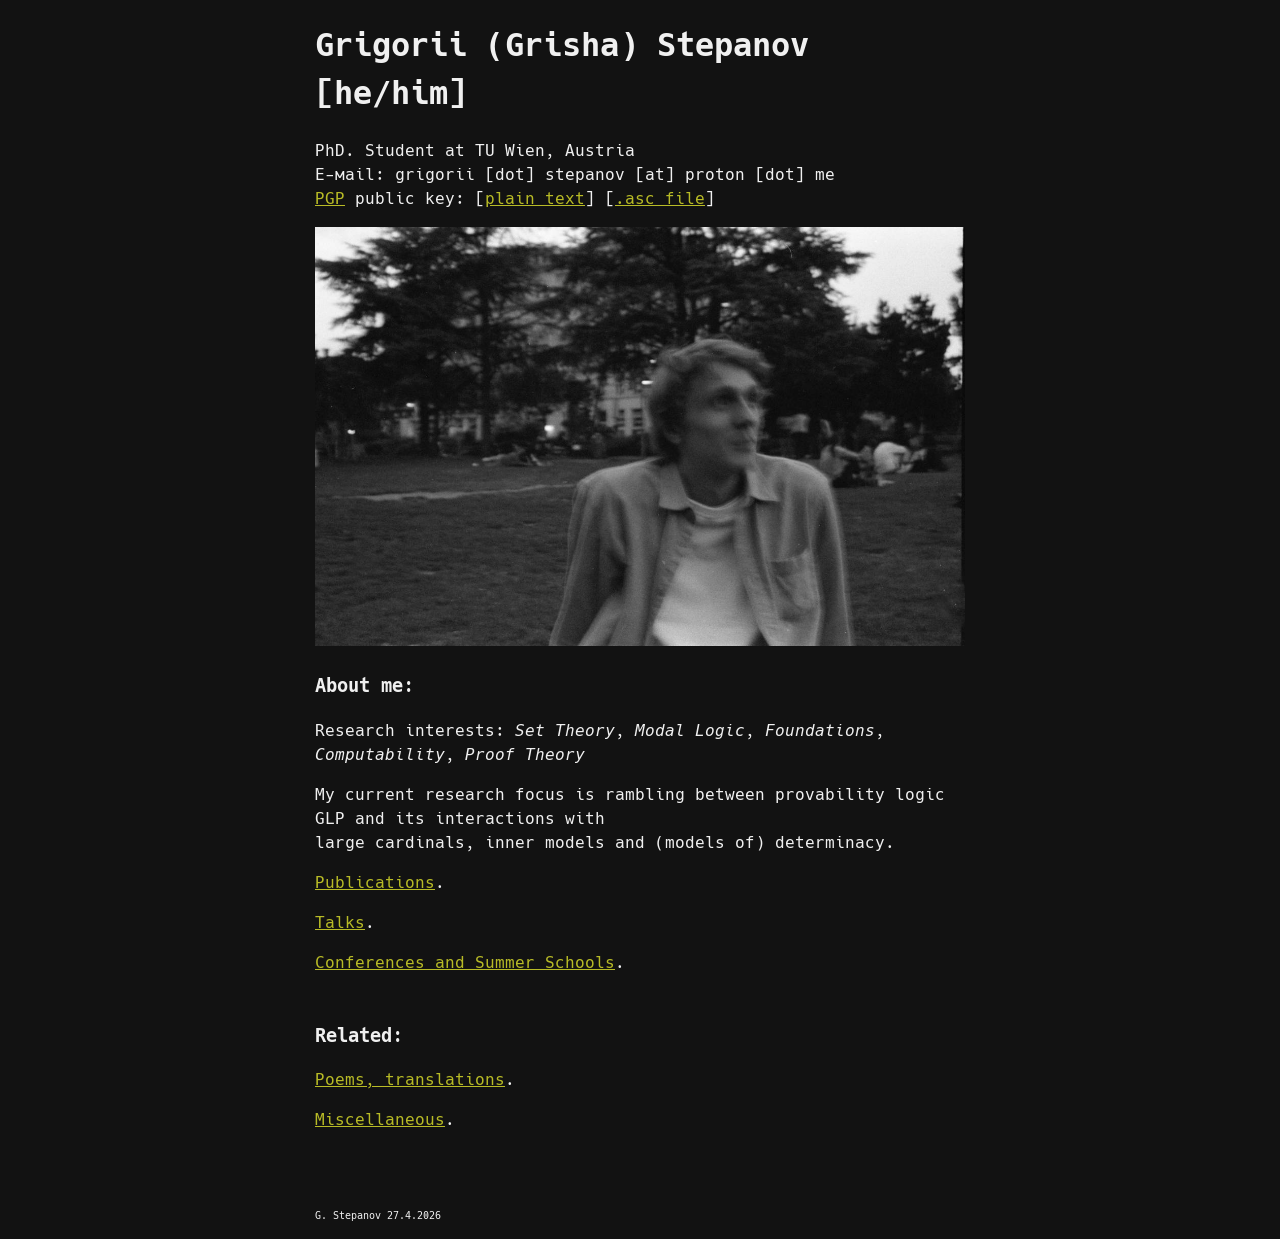
<file: index.html>
<!DOCTYPE html>
<html lang="en">
  <head> <meta name="viewport" content="width=device-width, initial-scale=1.0">
    <meta charset="utf-8">
    <link rel="stylesheet" href="style.css">
    <title>g. stepanov [mathematician]</title>
  </head>
</html> 

<body>
<h1>Grigorii (Grisha) Stepanov [he/him]</h1>

<p>PhD. Student at TU Wien, Austria <br>
Е-маil: grigorii [dоt] stepanov [аt] proton [dоt] me<br>
<a href="https://en.wikipedia.org/wiki/Pretty_Good_Privacy">PGP</a> public key: [<a href="public-key.html">plain text</a>] [<a href="publickey.grigorii.stepanov@proton.me-a4eddd937f5af16a2847344d0b64bc39fb49fc66.asc">.asc file</a>] </p>


<img
  src="foto-3.jpg"
  alt="Me">

<h3>About me:</h3>

<p>Research interests: <i>Set Theory, 
  Modal Logic, Foundations, Computability, Proof Theory</i></p>

  My current research focus is rambling between provability logic GLP
  and its interactions with <br>large cardinals, inner models and (models of) determinacy.</p></p>
  

<p> <a href="publications.html">Publications</a>. </p>

<p><a href="talks.html">Talks</a>. </p>

<p><a href="conf.html">Conferences and Summer Schools</a>. </p>


<h3><br>Related:</h3>

<p><a href="poems.html">Poems, translations</a>. </p>

<p><a href="miscellaneous.html">Miscellaneous</a>. </p>


<p style="font-size:10px;"> <br><br><br><br>G. Stepanov 27.4.2026 </p> 
</body>
</file>
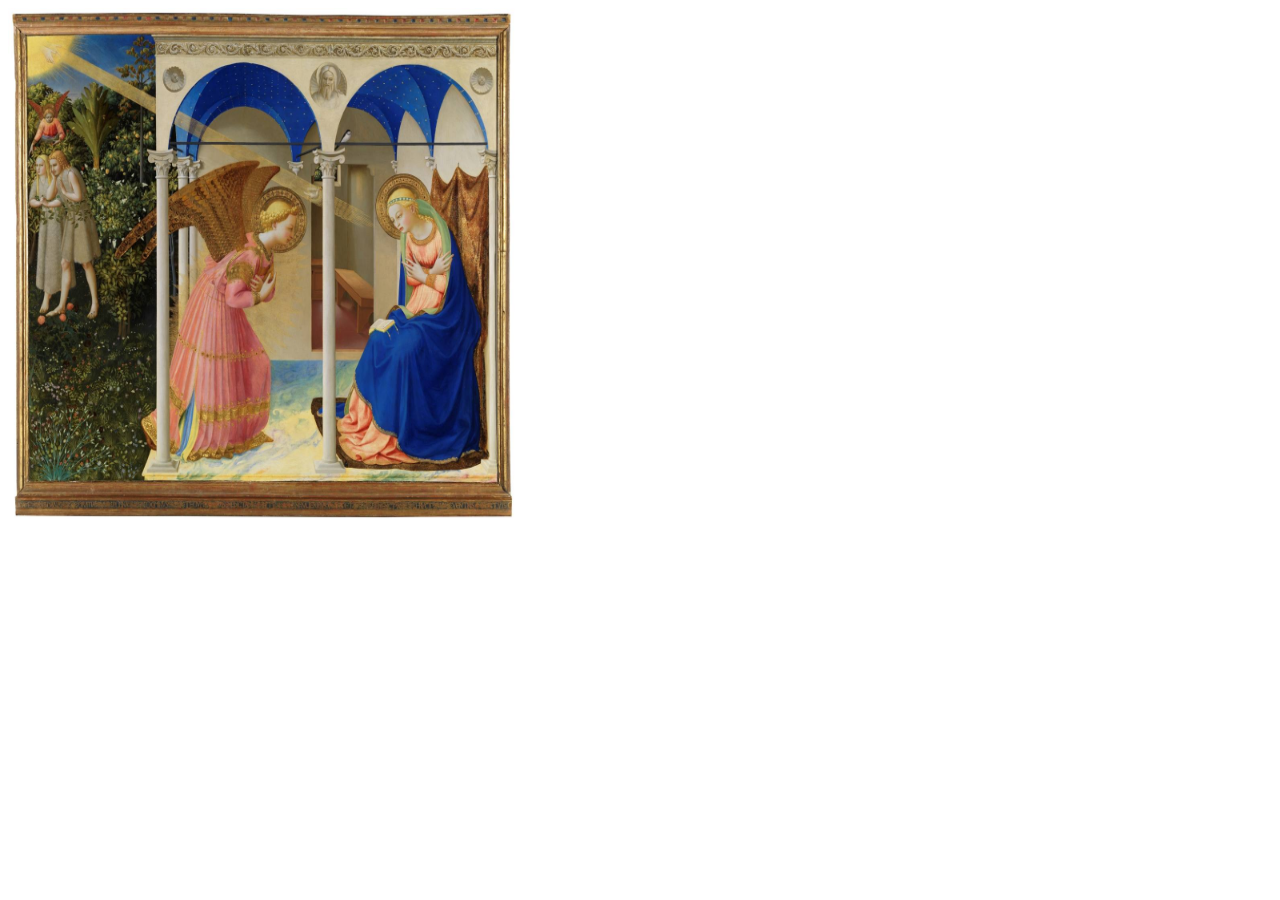
<file: announciation.html>
<!DOCTYPE html>
<html lang="en">
  <head> <meta name="viewport" content="width=device-width, initial-scale=1.0">
    <meta charset="utf-8">
    <title>Announciation</title>
  </head>
</html>

<img src="rest/announc.jpeg" style="width:512px;height:512px;">
</file>
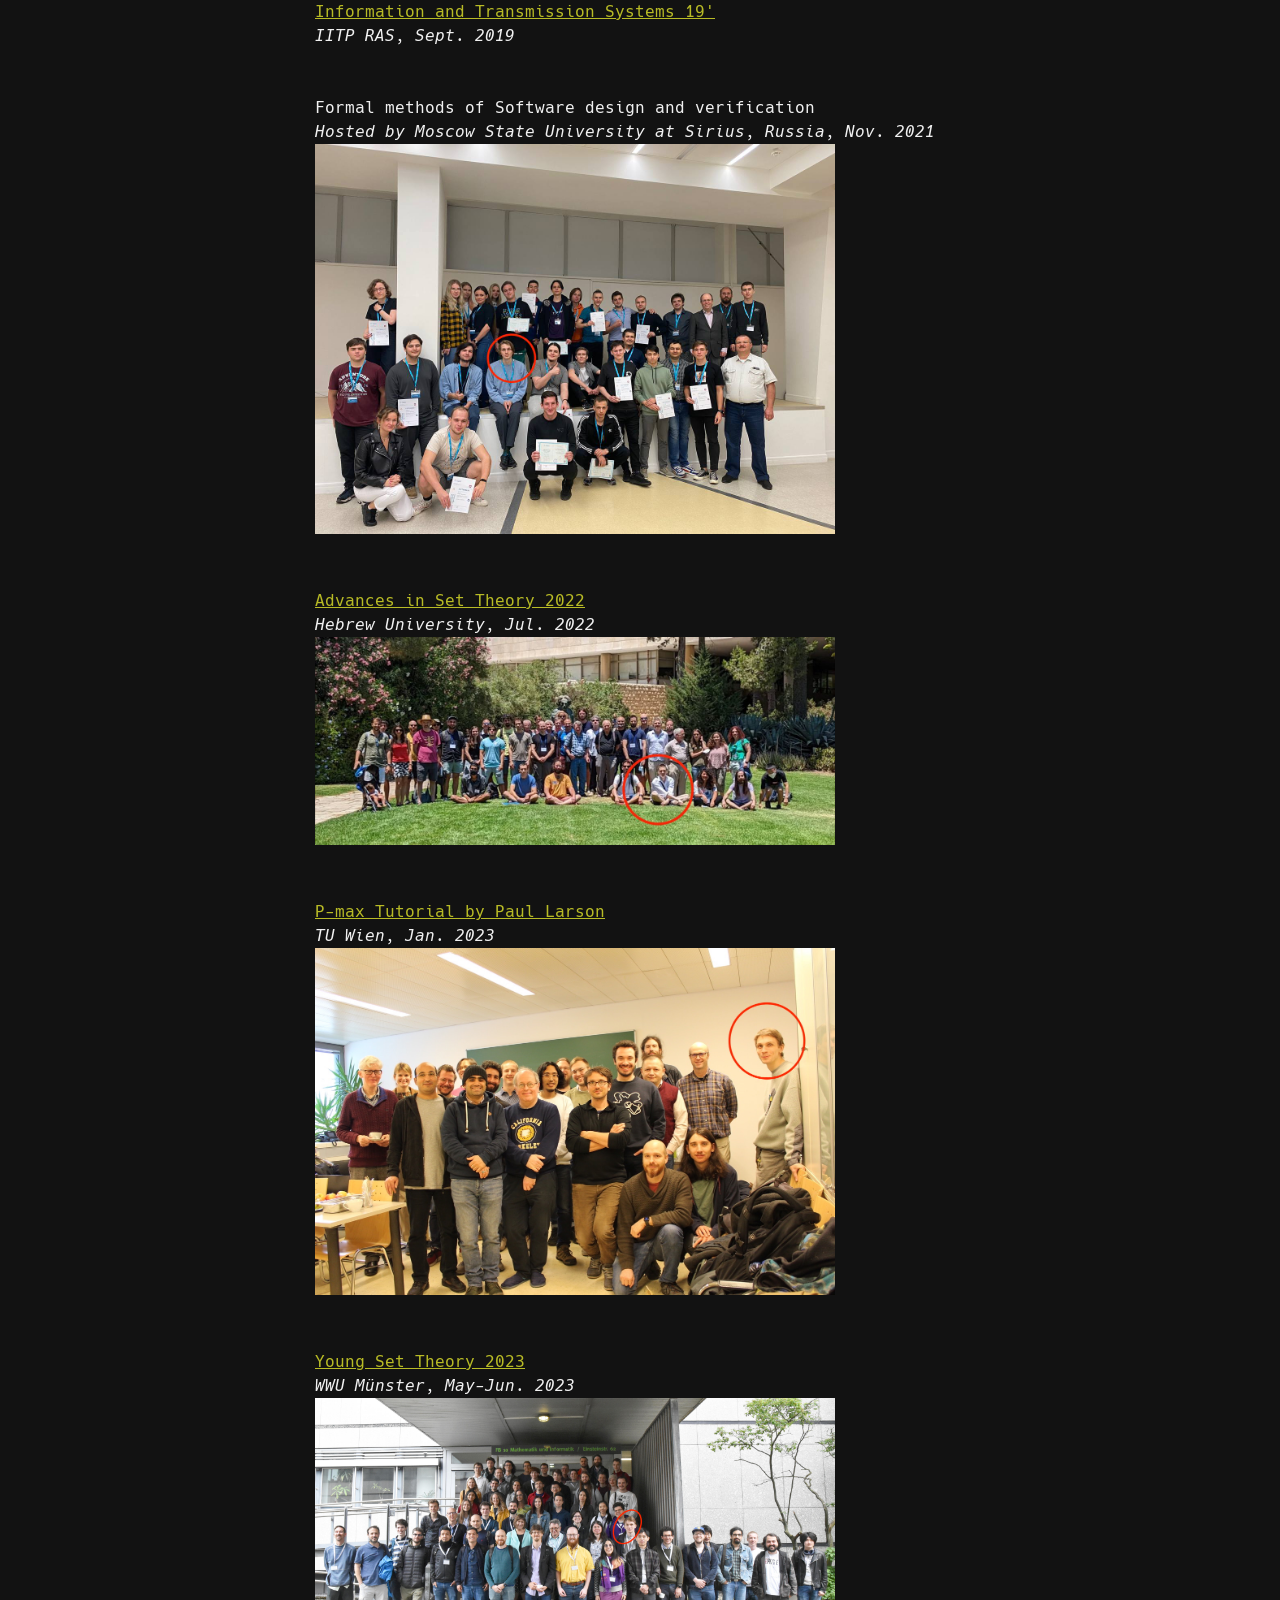
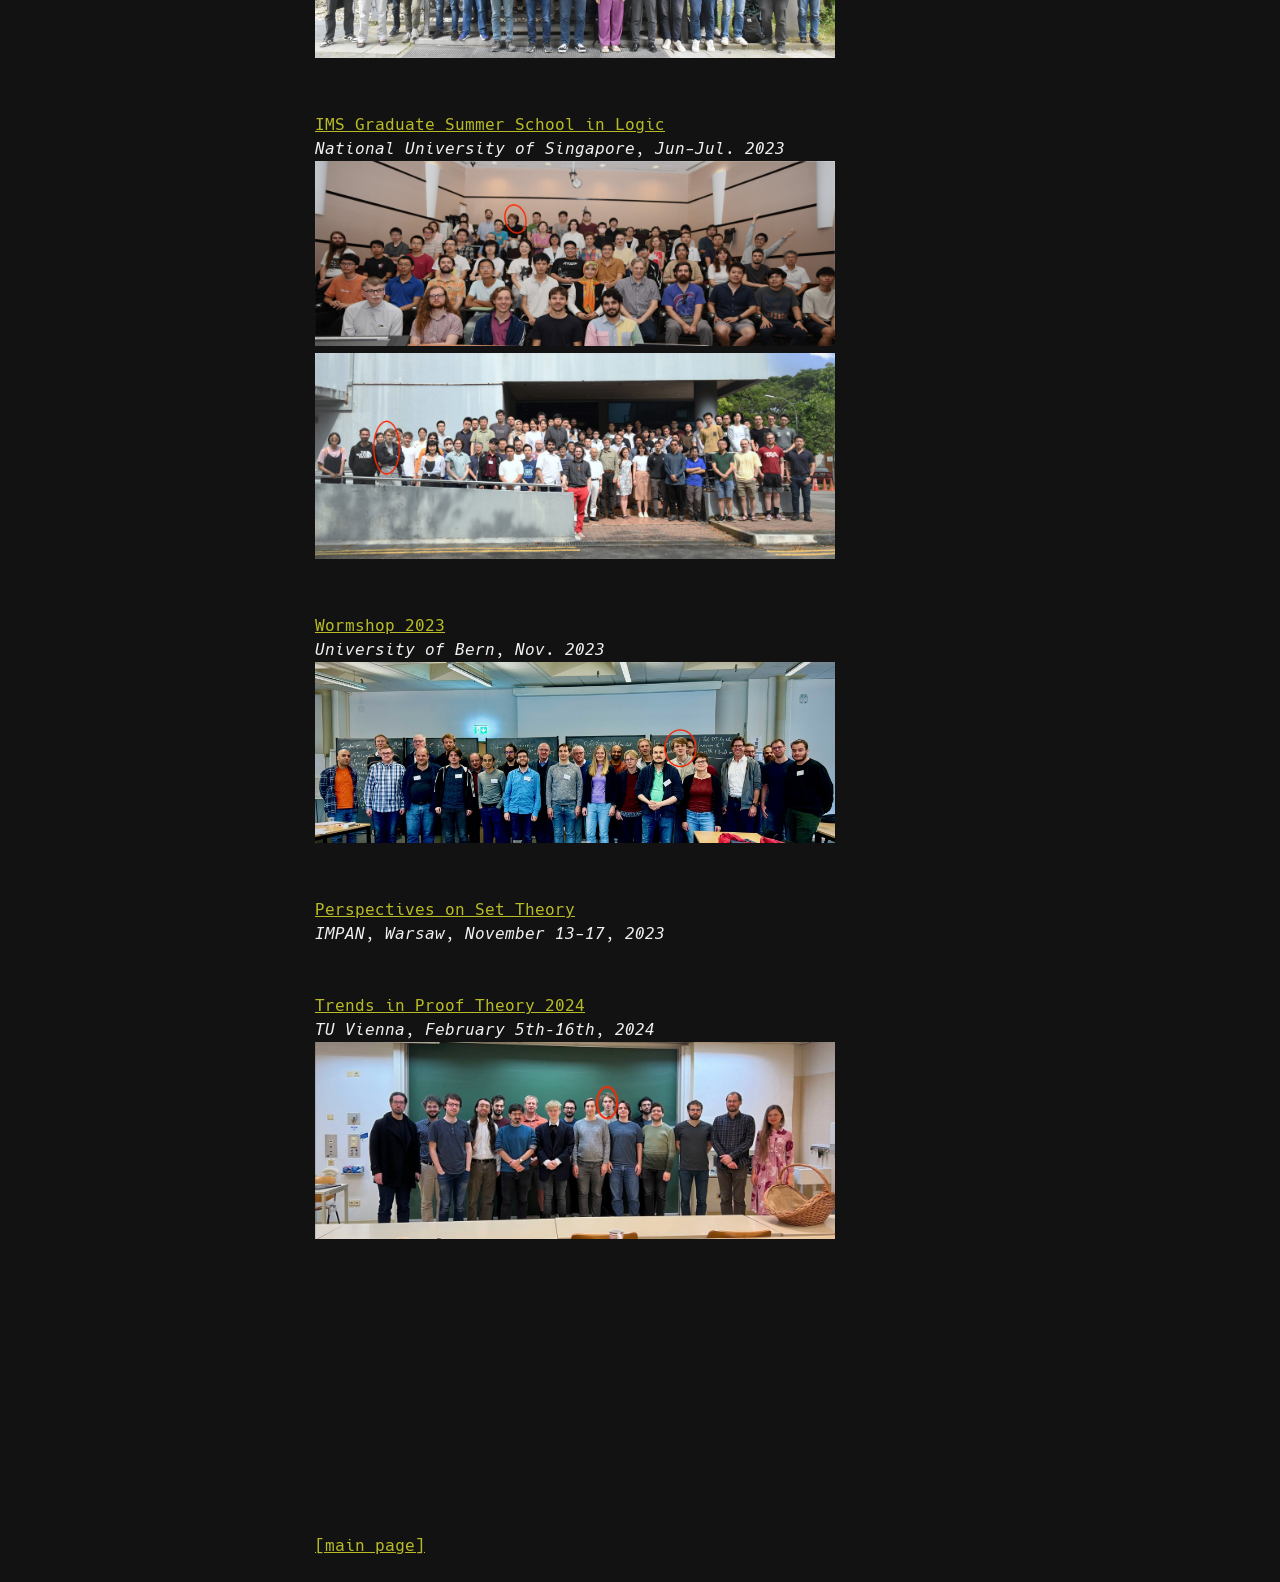
<file: conf.html>
<!DOCTYPE html>
<html lang="en">
  <head> <meta name="viewport" content="width=device-width, initial-scale=1.0">
    <meta charset="utf-8">
    <title>conferences</title>
    <link rel="stylesheet" href="style.css">
  </head>
</html>
<body>

<a href="https://itas2019.iitp.ru">Information and Transmission Systems 19'</a> <br> 
  <i>IITP RAS, Sept. 2019</i><br><br><br>

Formal methods of Software design and verification<br>
  <i>Hosted by Moscow State University at Sirius, Russia, Nov. 2021</i><br>

  <img src="photo/sirius.jpg" style="width:80%;height:auto"><br><br><br>

  

<a href="https://advances.assafrinot.com">Advances in Set Theory 2022</a><br> 
  <i>Hebrew University, Jul. 2022</i><br>

  <img src="photo/jer.jpg" style="width:80%;height:auto"><br><br><br>

<a href="https://dmg.tuwien.ac.at/sandramueller/conferences/TutorialLarson2023/">P-max Tutorial by Paul Larson</a><br> 
  <i>TU Wien, Jan. 2023</i><br>

  <img src="photo/pmax.jpeg" style="width:80%;height:auto"><br><br><br>

<a href="https://www.uni-muenster.de/MathematicsMuenster/events/2023/young_set_theory.shtml">Young Set Theory 2023</a><br> 
<i>WWU Münster, May-Jun. 2023</i><br>

<img src="photo/yst23.jpg" style="width:80%;height:auto"><br><br><br>

<a href="https://ims.nus.edu.sg/events/sslogic2023/">IMS Graduate Summer School in Logic</a><br> 
  <i>National University of Singapore, Jun-Jul. 2023</i><br>

  <img src="photo/sing1.jpg" style="width:80%;height:auto"><br>
  <img src="photo/sing2.jpg" style="width:80%;height:auto"><br><br><br>


  <a href="https://www.uni-muenster.de/MathematicsMuenster/events/2023/young_set_theory.shtml">Wormshop 2023</a><br> 
<i>University of Bern, Nov. 2023</i><br>

<img src="photo/wormshop-photo.jpg" style="width:80%;height:auto"><br><br><br>


<a href="https://grigorsarg.github.io/projects/Perspectives/">Perspectives on Set Theory</a> <br> 
  <i>IMPAN, Warsaw, November 13-17, 2023</i><br><br><br>

  <a href="https://juan.ag/tips-2024">Trends in Proof Theory 2024</a><br> 
  <i>TU Vienna, February 5th–16th, 2024</i><br>
  
  <img src="photo/tipss24.jpg" style="width:80%;height:auto"><br><br><br>


<br><br><br><br><br><br><br><br><br><br><a href="index.html">[main page]</a><br><br>

    </body>
</file>
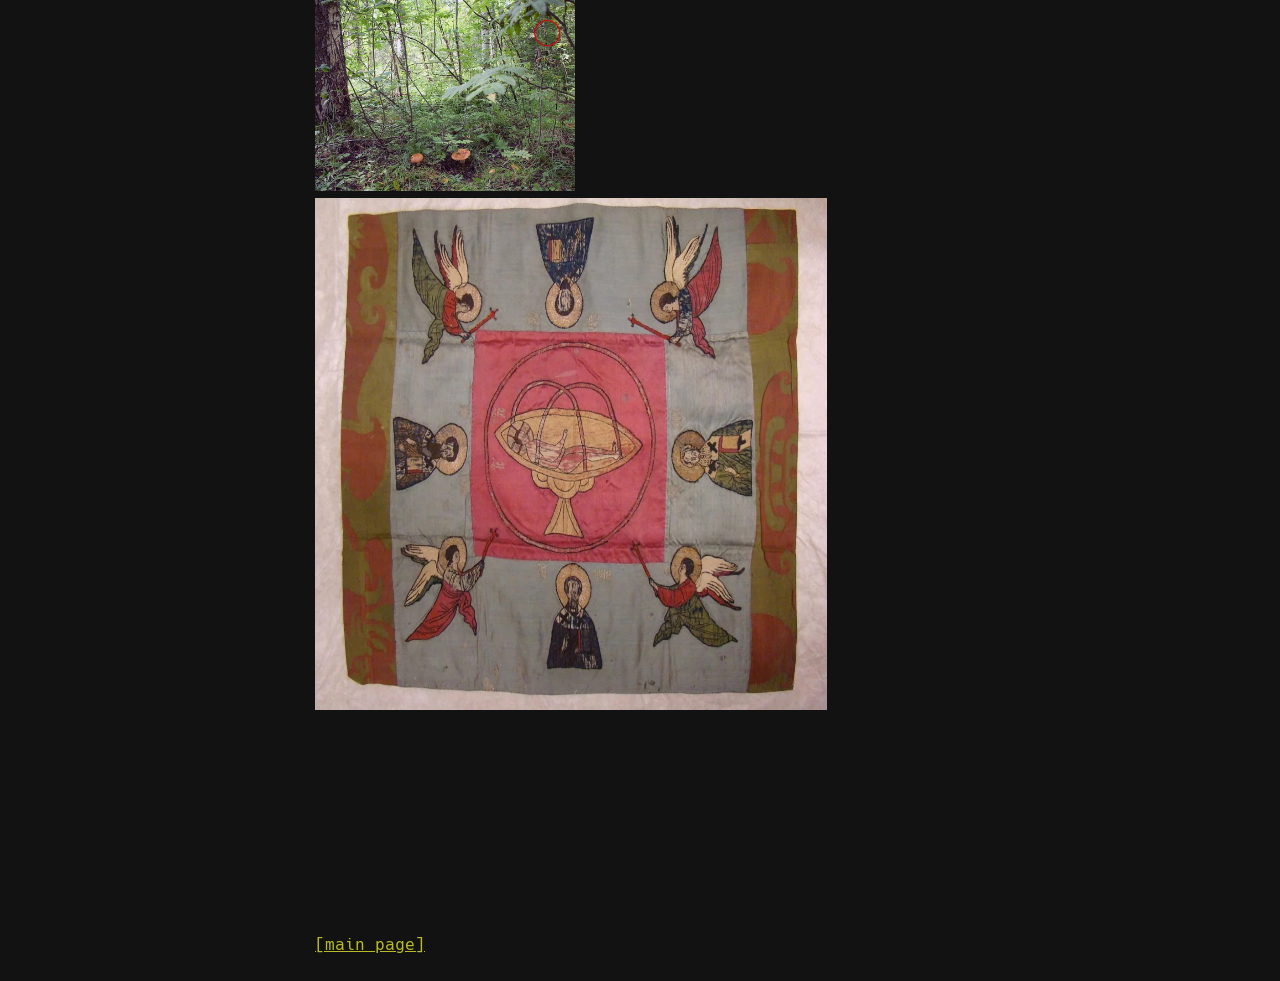
<file: miscellaneous.html>
<!DOCTYPE html>
<html lang="en">
  <head> <meta name="viewport" content="width=device-width, initial-scale=1.0">
    <meta charset="utf-8">
    <title>miscellaneous</title>
    <link rel="stylesheet" href="style.css">
  </head>
</html>

<body>


<img src="photo/woods.jpg" style="width:40%;height:auto"><br>

<img src="photo/mandel.jpg" style="width:512px;height:512px;">

<br><br><br><br><br><br><br><br><br><br><a href="index.html">[main page]</a><br><br>
</body>
</file>
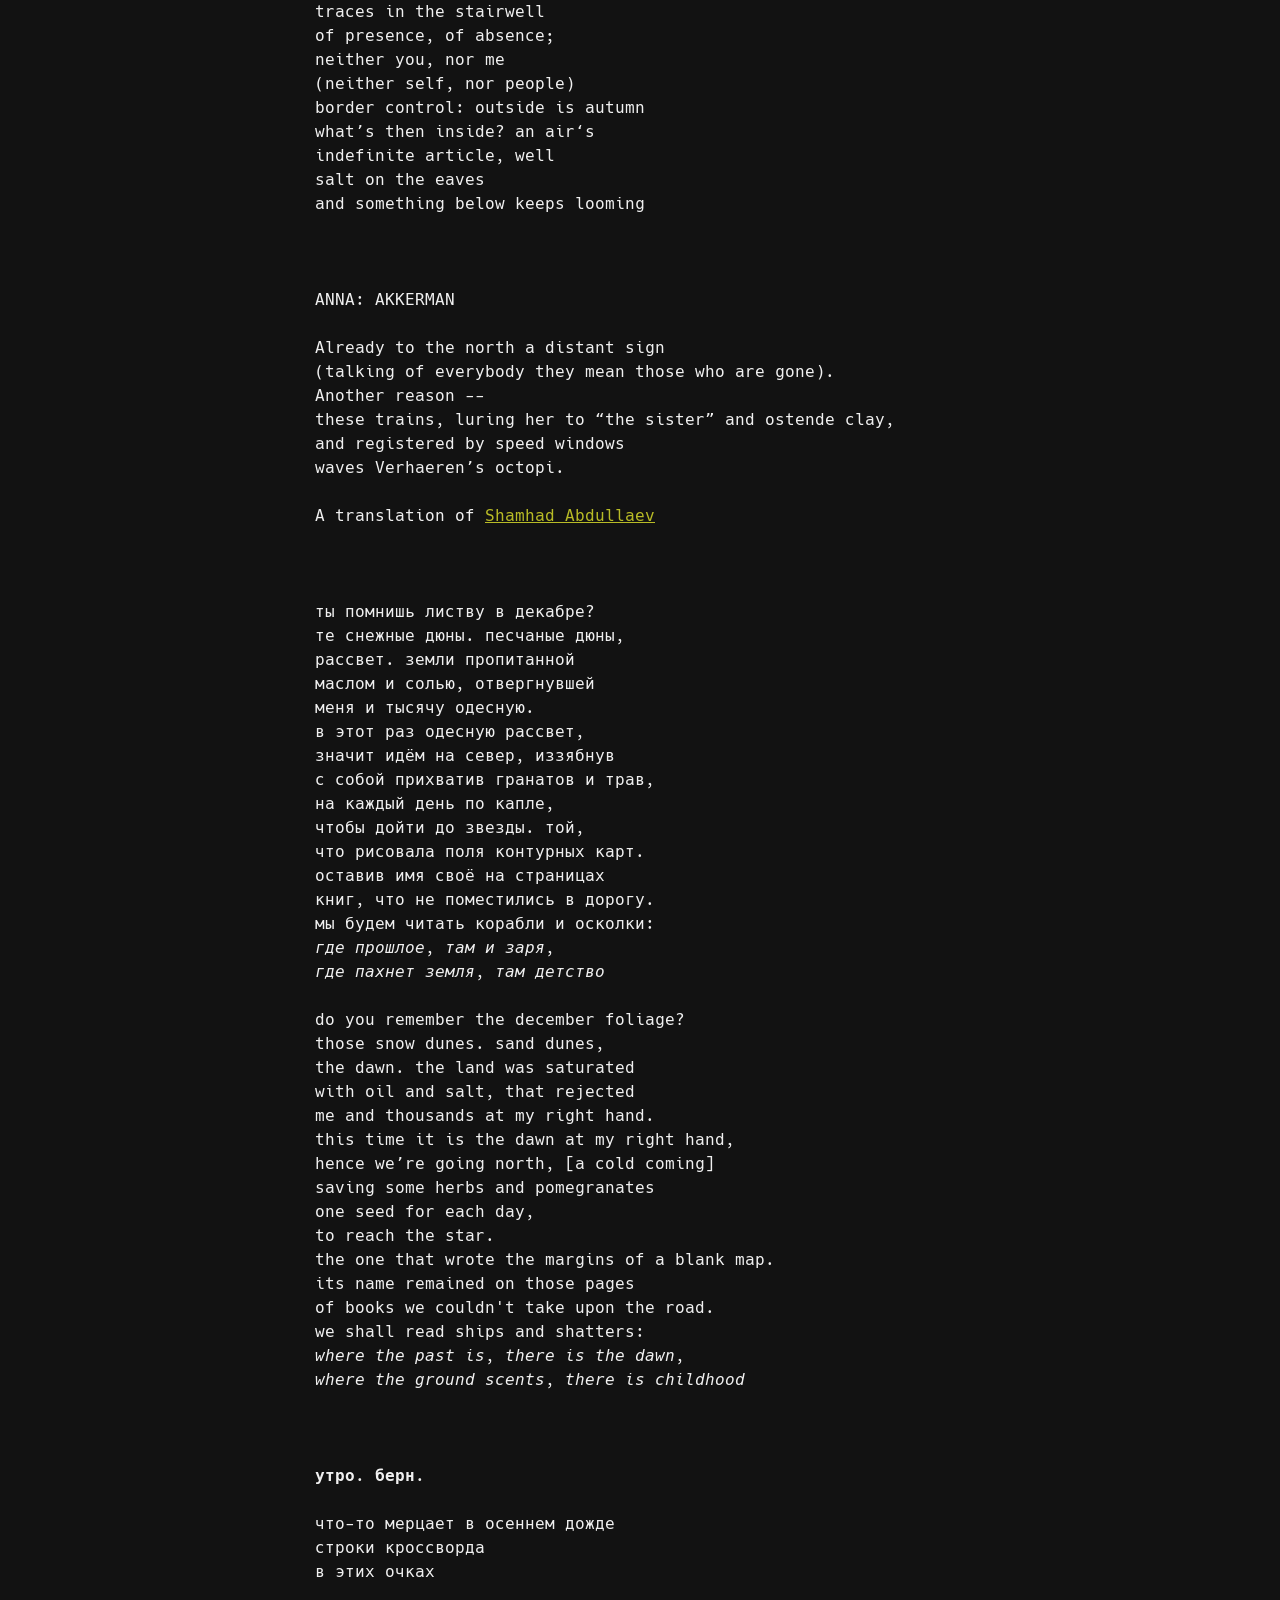
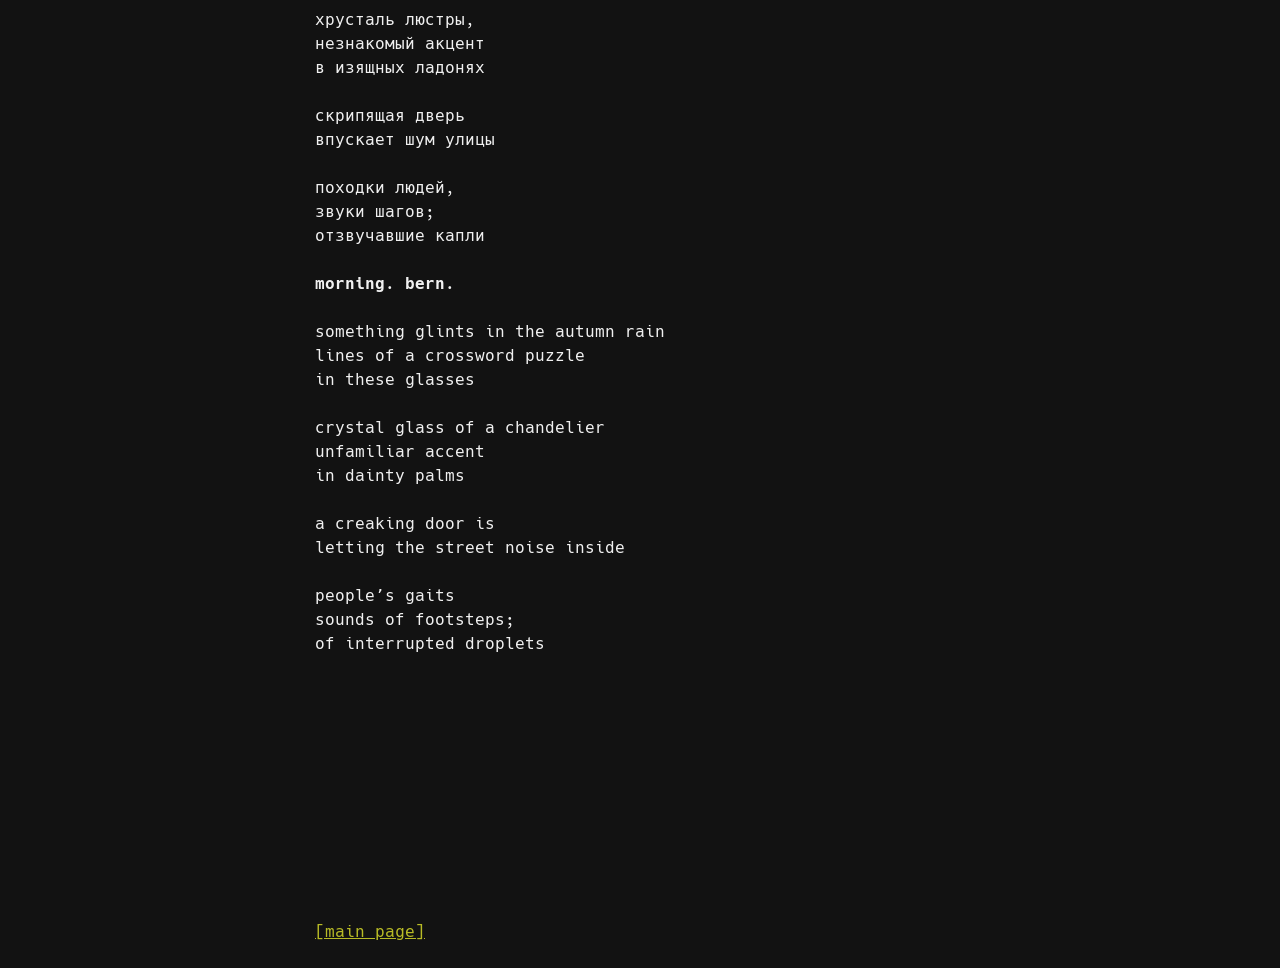
<file: poems.html>
<!DOCTYPE html>
<html lang="en">
  <head> <meta name="viewport" content="width=device-width, initial-scale=1.0">
    <meta charset="utf-8">
    <title>poems, translations</title>
    <link rel="stylesheet" href="style.css">
    
  </head>
</html>

<body>
traces in the stairwell<br>
of presence, of absence;<br>
neither you, nor me<br>
(neither self, nor people)<br>
border control: outside is autumn <br>
what’s then inside? an air‘s<br>
indefinite article, well<br>
salt on the eaves<br>
and something below keeps looming<br><br><br><br>

ANNA: AKKERMAN<br><br>
Already to the north a distant sign<br>
(talking of everybody they mean those who are gone).<br>
Another reason --<br>
these trains, luring her to “the sister” and ostende clay,<br>
and registered by speed windows<br>
waves Verhaeren’s octopi.<br><br>
A translation of <a href="https://www.vavilon.ru/texts/abdullaev2-1.html">Shamhad Abdullaev</a>

<br><br><br><br>

ты помнишь листву в декабре?<br>
те снежные дюны. песчаные дюны, <br>
рассвет. земли пропитанной <br>
маслом и солью, отвергнувшей <br>
меня и тысячу одесную. <br>
в этот раз одесную рассвет,<br>
значит идём на север, иззябнув <br>
с собой прихватив гранатов и трав,<br>
на каждый день по капле,<br>
чтобы дойти до звезды. той,<br>
что рисовала поля контурных карт. <br>
оставив имя своё на страницах<br>
книг, что не поместились в дорогу.<br>
мы будем читать корабли и осколки:<br>
<i>где прошлое, там и заря,</i><br>
<i>где пахнет земля, там детство</i><br><br>

do you remember the december foliage?<br>
those snow dunes. sand dunes,<br>
the dawn. the land was saturated<br>
with oil and salt, that rejected<br>
me and thousands at my right hand.<br>
this time it is the dawn at my right hand,<br>
hence we’re going north, [a cold coming]<br>
saving some herbs and pomegranates<br>
one seed for each day,<br>
to reach the star.<br>
the one that wrote the margins of a blank map.<br>
its name remained on those pages<br>
of books we couldn't take upon the road.<br>
we shall read ships and shatters:<br>
<i>where the past is, there is the dawn,</i><br>
<i>where the ground scents, there is childhood</i><br><br><br><br>

<b>утро. берн.</b><br><br>

что-то мерцает в осеннем дожде <br>
строки кроссворда <br>
в этих очках <br><br>

хрусталь люстры, <br>
незнакомый акцент <br>
в изящных ладонях <br><br>

скрипящая дверь<br>
впускает шум улицы <br><br>

походки людей,<br>
звуки шагов;<br>
отзвучавшие капли<br><br>

<b>morning. bern.</b><br><br>

something glints in the autumn rain<br>
lines of a crossword puzzle <br>
in these glasses <br><br>

crystal glass of a chandelier <br>
unfamiliar accent<br>
in dainty palms <br><br>

a creaking door is<br>
letting the street noise inside <br><br>

people’s gaits <br>
sounds of footsteps;<br>
of interrupted droplets<br><br>

<br><br><br><br><br><br><br><br><br><br><a href="index.html">[main page]</a><br><br>

</body>
</file>
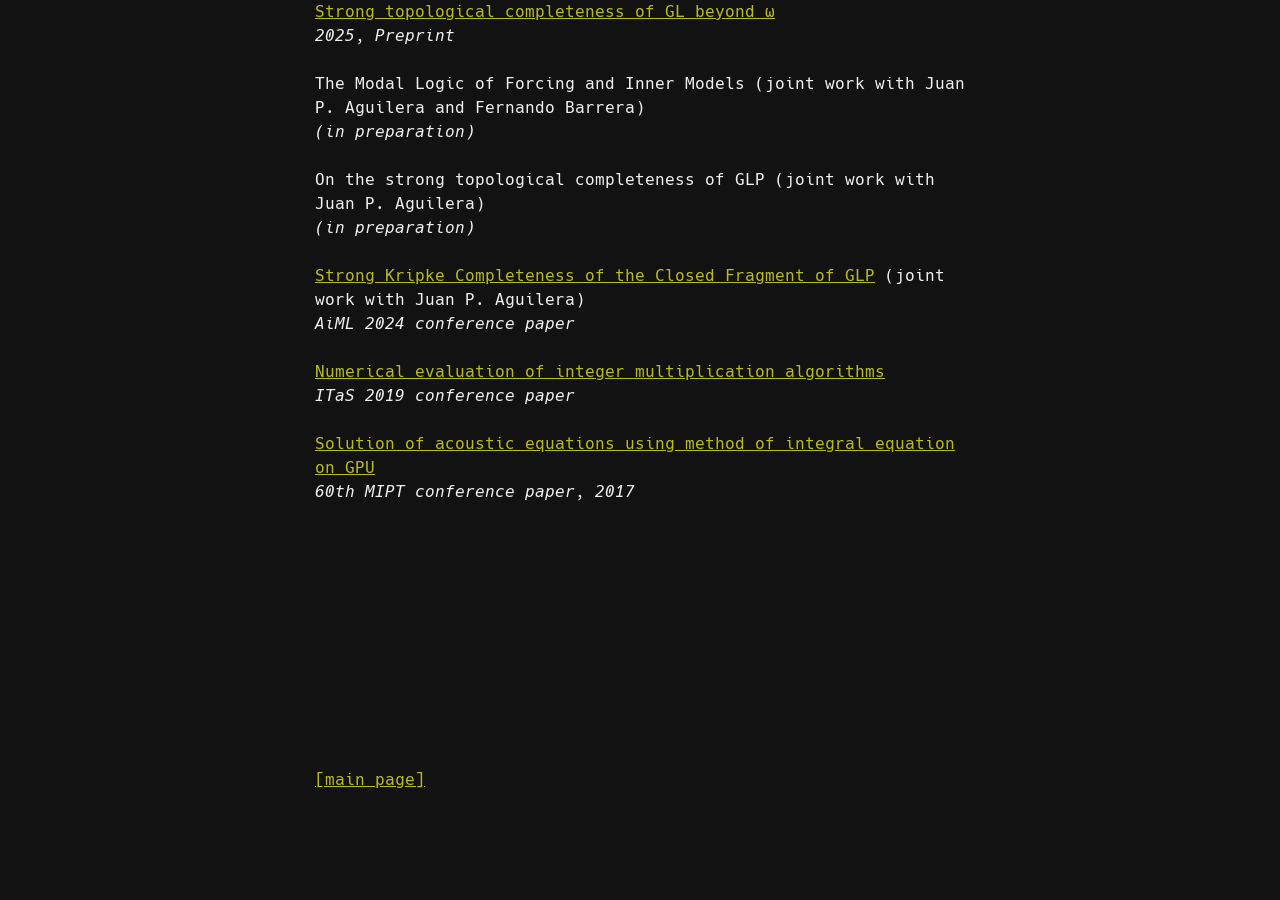
<file: publications.html>
<!DOCTYPE html>
<html lang="en">
  <head> <meta name="viewport" content="width=device-width, initial-scale=1.0">
    <meta charset="utf-8">
    <title>publications</title>
    <link rel="stylesheet" href="style.css">
  </head>
</html>

<body>

<a href= https://grigorii-st.github.io/GL-Strong-Uncountable-Completeness.pdf>Strong topological completeness of GL beyond ω
</a><br> 
  <i>2025, Preprint</i><br><br>

The Modal Logic of Forcing and Inner Models (joint work with Juan P. Aguilera and Fernando Barrera) <br> 
  <i>(in preparation)</i><br><br>


On the strong topological completeness of GLP
</a> (joint work with Juan P. Aguilera) <br> 
  <i>(in preparation)</i><br><br>

  <a href='http://www.aiml.net/volumes/volume15/02-AguileraStepanov.pdf'>Strong Kripke Completeness of the Closed Fragment of GLP</a> (joint work with Juan P. Aguilera) <br> 
  <i>AiML 2024 conference paper</i><br><br>

  <a href="http://itas2019.iitp.ru/media/papers/1570582051.pdf">Numerical evaluation of integer multiplication algorithms</a> <br> 
  <i>ITaS 2019 conference paper</i><br><br>

<a href="https://abitu.net/public/admin/mipt-conference/FPMI.pdf">Solution of acoustic equations using method of integral equation on GPU</a> <br> 
  <i>60th MIPT conference paper, 2017</i><br><br>

  <br><br><br><br><br><br><br><br><br><br><a href="index.html">[main page]</a><br><br>
</body>
</file>
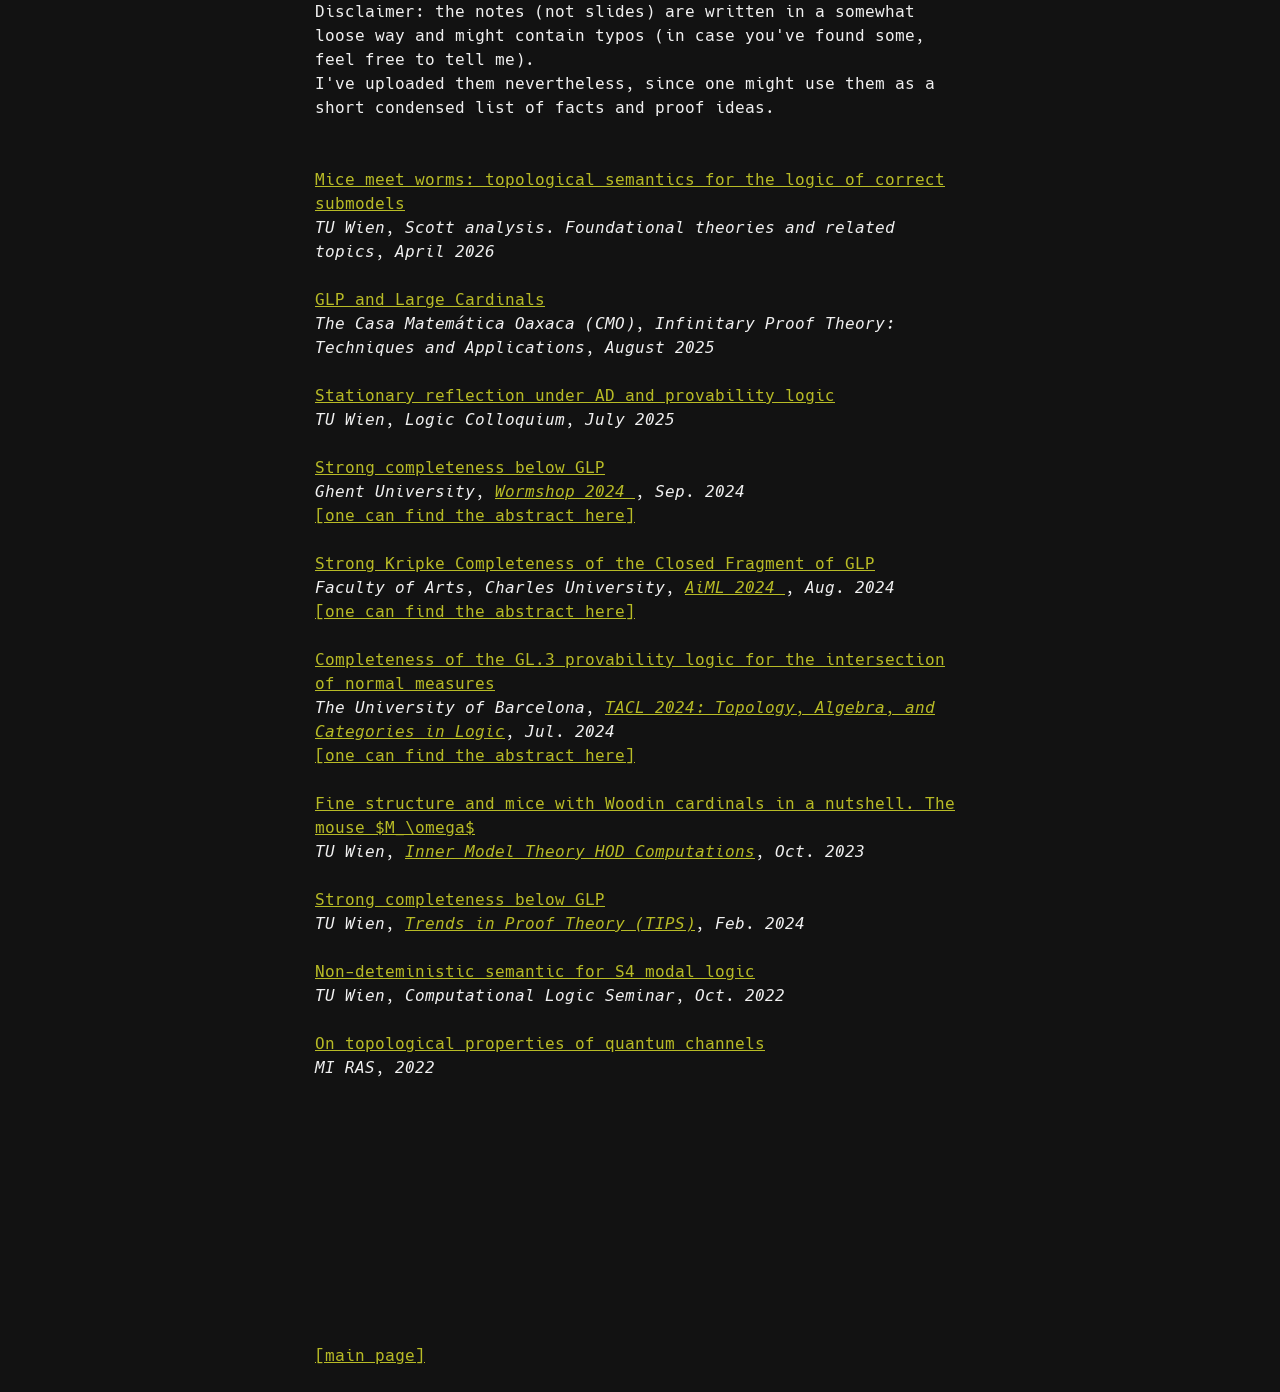
<file: talks.html>
<!DOCTYPE html>
<html lang="en">
  <head> <meta name="viewport" content="width=device-width, initial-scale=1.0">
    <meta charset="utf-8">
    <title>talks</title>
    <link rel="stylesheet" href="style.css">
  </head>
</html>
<body>
Disclaimer: the notes (not slides) are written in a somewhat loose way and might contain typos (in case you've found some, feel free to tell me).<br>
I've uploaded them nevertheless, since one might use them as a short condensed list of facts and proof ideas.<br>
<br><br>

  <a href="mice-meet-worms.pdf"> Mice meet worms: topological semantics for the logic of correct submodels </a> <br> 
  <i>TU Wien, Scott analysis. Foundational theories and related topics, April 2026</i><br><br>
<a >GLP and Large Cardinals </a> <br> 
  <i>The Casa Matemática Oaxaca (CMO), Infinitary Proof Theory: Techniques and Applications, August 2025</i><br><br>

  <a href="slides_lc_2025.pdf"> Stationary reflection under AD and provability logic </a> <br> 
  <i>TU Wien, Logic Colloquium, July 2025</i><br><br>

<a href="slides_wormshop_2024.pdf">Strong completeness below GLP </a> <br> 
  <i>Ghent University, <a href="https://wormshop2024.ugent.be">Wormshop 2024 </a>, Sep. 2024</i><br>
  <a href="https://wormshop2024.ugent.be/talks/submission-9/"> [one can find the abstract here] </a> <br> <br>

  <a href="slides_aiml_2024.pdf">Strong Kripke Completeness of the Closed Fragment of GLP </a> <br> 
  <i>Faculty of Arts, Charles University, <a href="https://www.cs.cas.cz/aiml2024/">AiML 2024 </a>, Aug. 2024</i><br>
  <a href="https://easychair.org/smart-program/AiML2024/2024-08-23.html"> [one can find the abstract here] </a> <br> <br>

  <a href="slides_tacl_2024.pdf">Completeness of the GL.3 provability logic for the intersection of normal measures </a> <br> 
  <i>The University of Barcelona, <a href="https://iiia.csic.es/tacl2024/">TACL 2024: Topology, Algebra, and Categories in Logic</a>, Jul. 2024</i><br>
  <a href="https://iiia.csic.es/tacl2024/abstracts/conference/book_abstracts_TACL24.pdf"> [one can find the abstract here] </a> <br> <br>

  <a href="mouse-m-omega.pdf">Fine structure and mice with Woodin cardinals in a nutshell. The mouse $M_\omega$ </a> <br> 
  <i>TU Wien, <a href="https://dmg.tuwien.ac.at/sandramueller/Documents/WS23_TopicsIMT_HODComputations.pdf">Inner Model Theory HOD Computations</a>, Oct. 2023</i><br><br>


  <a>Strong completeness below GLP </a> <br> 
  <i>TU Wien, <a href="https://juan.ag/tips-2024">Trends in Proof Theory (TIPS)</a>, Feb. 2024</i><br><br>


  <a href="slides_vienna_2022.pdf">Non-deteministic semantic for S4 modal logic</a> <br> 
  <i>TU Wien, Computational Logic Seminar, Oct. 2022</i><br><br>

<a href="slides_steklov_2022.pdf">On topological properties of quantum channels</a> <br> 
  <i>MI RAS, 2022</i><br><br>


</body>

  

  
  

  <br><br><br><br><br><br><br><br><br><br><a href="index.html">[main page]</a><br><br>
</file>
<file: style.css>
@font-face {
  font-family: 'Hack';
  src: url('ttf/Hack-Regular.ttf') format('truetype');
  font-weight: normal;
  font-style: normal;
}

@font-face {
  font-family: 'Hack';
  src: url('ttf/Hack-Bold.ttf') format('truetype');
  font-weight: bold;
  font-style: normal;
}
@font-face {
  font-family: 'Hack';
  src: url('ttf/Hack-Italic.ttf') format('truetype');
  font-weight: normal;
  font-style: italic;
}


@font-face {
  font-family: 'Hack';
  src: url('ttf/Hack-BoldItalic.ttf') format('truetype');
  font-weight: bold;
  font-style: italic;
}


body {
  background-color: #121212;
  color: #f0f0f0;
  font-family: 'Hack', monospace;
  margin: 0;
  padding: 0;
  line-height: 1.5;
}
p, li, a {
  font-size: 1rem;
  margin-bottom: 1rem;
}

body, article, .container {
  max-width: 65ch; /* ~65 characters per line */
  margin: 0 auto;
  padding: 0 1rem;
}
img {
  max-width: 100%;
  height: auto;
}
html {
  scroll-behavior: smooth;
}


a {
  color: #b8bb26;
  text-decoration: underline;
}

a:hover {
  color: #81a1c1; /* Lighter blue on hover for feedback */
}


@media (max-width: 768px) {
  /* Adjust font sizes, margins, and padding for smaller screens */
  body {
    font-size: 0.9rem;
    padding: 0.5rem;
  }

  /* Stack navigation or sidebars vertically */
  .sidebar, .nav {
    width: 100%;
  }
}
</file>
